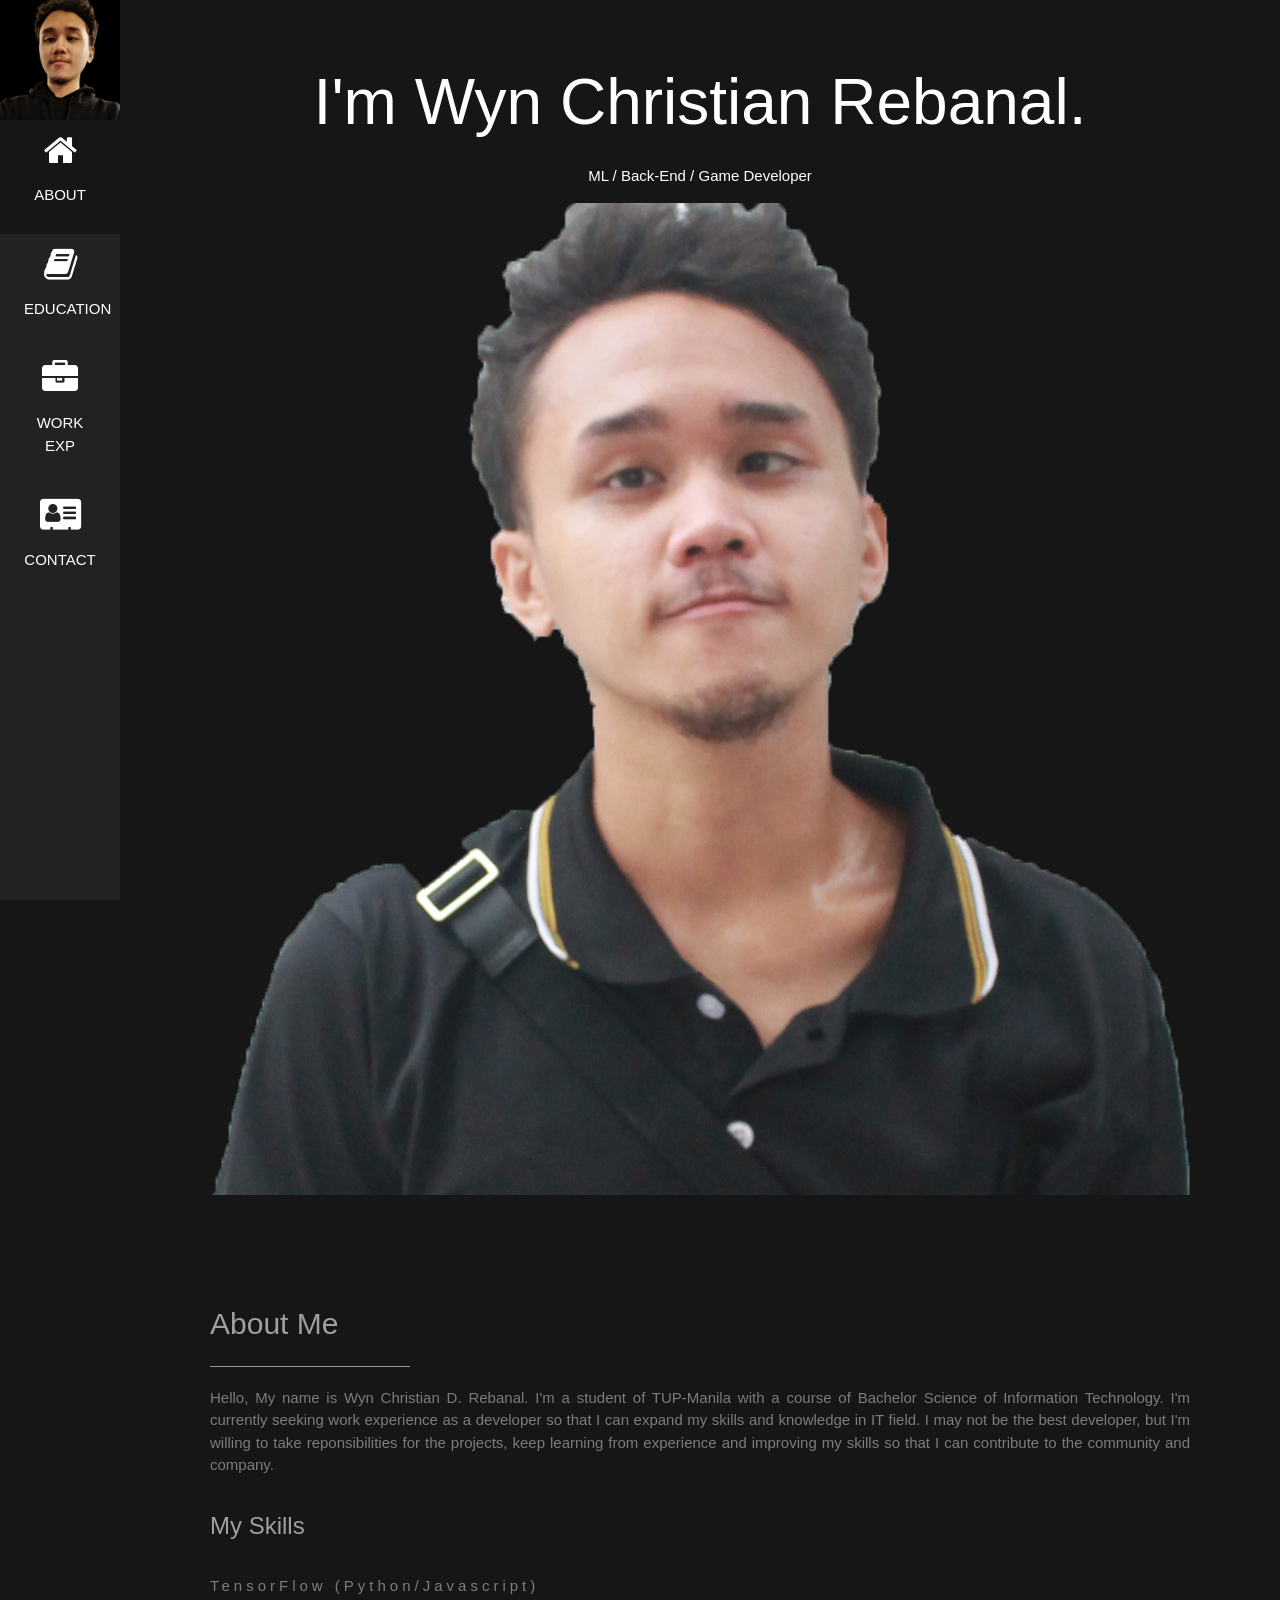
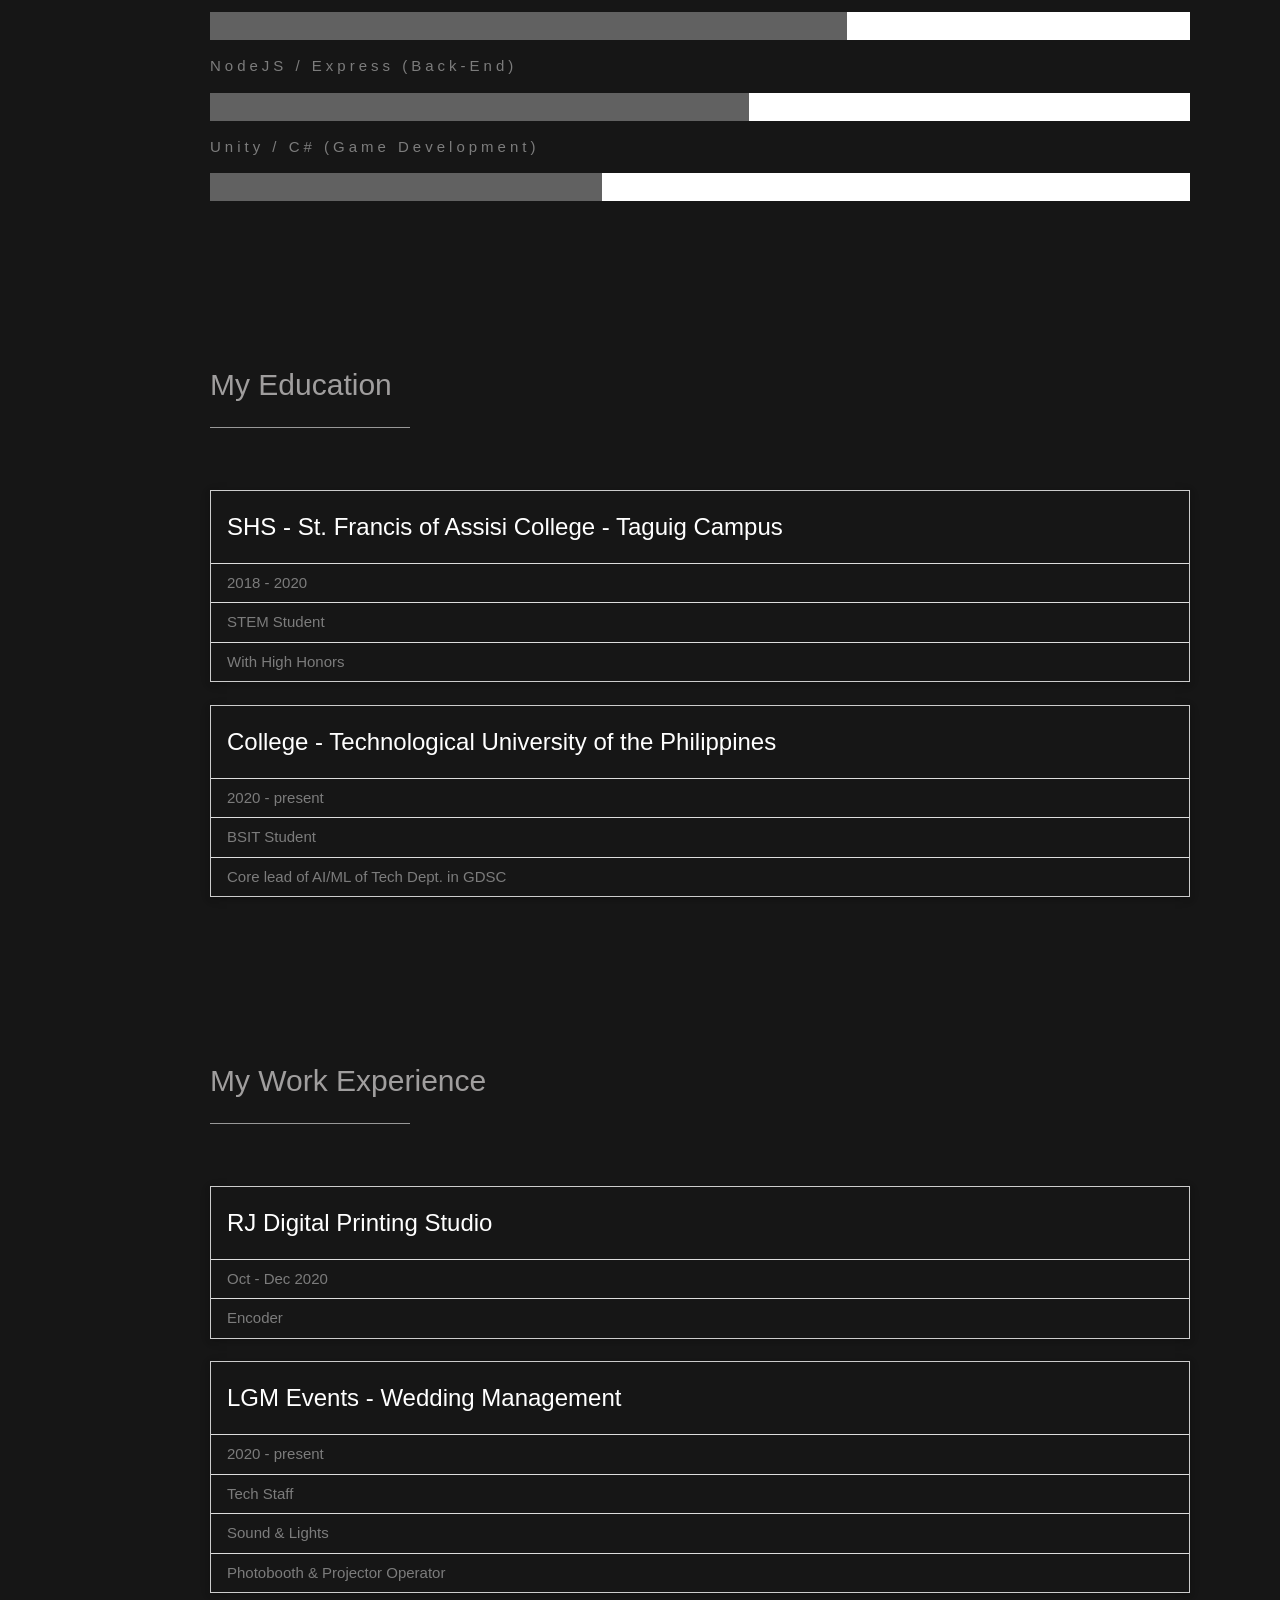
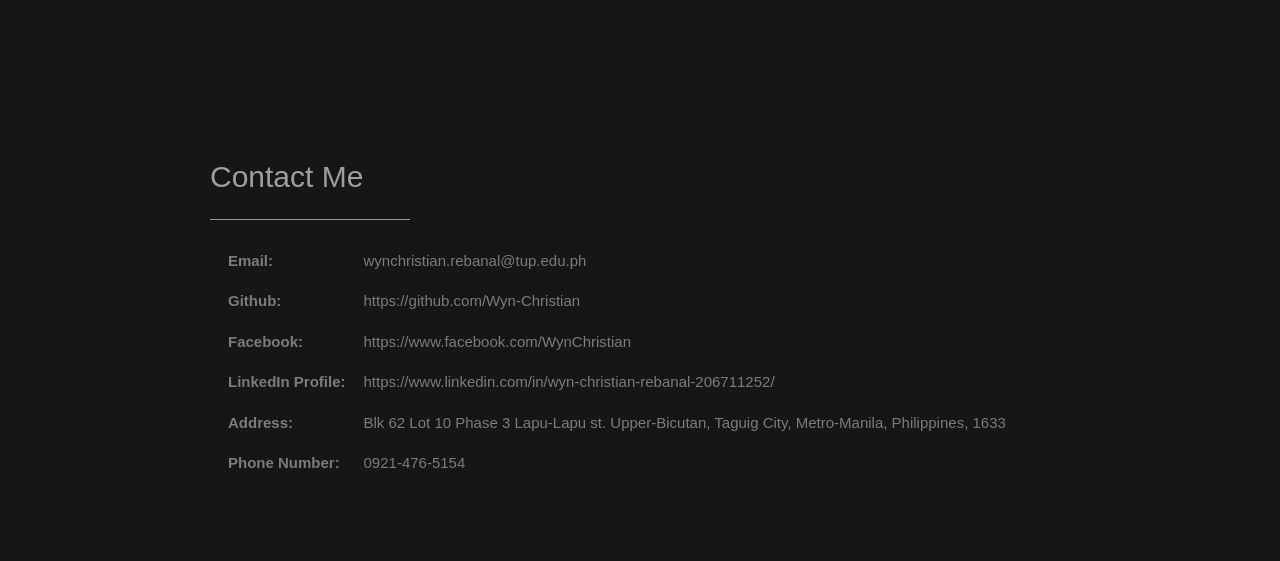
<file: index.html>
<!DOCTYPE html>
<html>
  <head>
    <title>My Personal Portfolio</title>
    <meta charset="UTF-8" />
    <meta name="viewport" content="width=device-width, initial-scale=1" />
    <link rel="stylesheet" href="normalize.css" />
    <link rel="stylesheet" href="styles.css" />
    <link
      rel="stylesheet"
      href="https://fonts.googleapis.com/css?family=Montserrat"
    />
    <link
      rel="stylesheet"
      href="https://cdnjs.cloudflare.com/ajax/libs/font-awesome/4.7.0/css/font-awesome.min.css"
    />
  </head>

  <body class="black">
    <!-- Navbar -->
    <nav class="sidebar bar-block small center hide-small">
      <img
        src="images/profile/Mini.png"
        style="width: 100%; background-color: black"
      />
      <a href="#about" class="bar-item button padding-large black">
        <i class="fa fa-home xxlarge"></i>
        <p>ABOUT</p>
      </a>
      <a href="#education" class="bar-item button padding-large hover-black">
        <i class="fa fa-book xxlarge"></i>
        <p>EDUCATION</p>
      </a>
      <a href="#work-exp" class="bar-item button padding-large hover-black">
        <i class="fa fa-briefcase xxlarge"></i>
        <p>WORK EXP</p>
      </a>
      <a href="#contact" class="bar-item button padding-large hover-black">
        <i class="fa fa-address-card xxlarge"></i>
        <p>CONTACT</p>
      </a>
    </nav>

    <div class="top hide-large hide-medium" id="myNavbar">
      <div class="bar black opacity hover-opacity-off center small">
        <a href="#" class="bar-item button" style="width: 22% !important">
          HOME
        </a>
        <a href="#about" class="bar-item button" style="width: 22% !important">
          ABOUT
        </a>
        <a
          href="#work-exp"
          class="bar-item button"
          style="width: 22% !important"
        >
          WORK EXP
        </a>
        <a
          href="#contact"
          class="bar-item button"
          style="width: 22% !important"
        >
          CONTACT
        </a>
      </div>
    </div>

    <div class="padding-large" id="main">
      <!-- HEADER SECTION -->
      <header class="container padding-32 center black" id="home">
        <h1 class="jumbo">
          <span class="hide-small"> I'm </span>
          Wyn Christian Rebanal.
        </h1>
        <p>ML / Back-End / Game Developer</p>
        <img
          src="images/profile/Main.png"
          alt="boy"
          class="image"
          width="992"
          height="1108"
        />
      </header>
      <!-- ABOUT SECTION -->
      <div class="content justify text-grey padding-64" id="about">
        <h2 class="text-light-grey">About Me</h2>
        <hr style="width: 200px" class="opacity" />
        <p>
          Hello, My name is Wyn Christian D. Rebanal. I'm a student of
          TUP-Manila with a course of Bachelor Science of Information
          Technology. I'm currently seeking work experience as a developer so
          that I can expand my skills and knowledge in IT field. I may not be
          the best developer, but I'm willing to take reponsibilities for the
          projects, keep learning from experience and improving my skills so
          that I can contribute to the community and company.
        </p>
        <h3 class="padding-16 text-light-grey">My Skills</h3>
        <p class="wide">TensorFlow (Python/Javascript)</p>
        <div class="white">
          <div class="dark-grey" style="height: 28px; width: 65%"></div>
        </div>
        <p class="wide">NodeJS / Express (Back-End)</p>
        <div class="white">
          <div class="dark-grey" style="height: 28px; width: 55%"></div>
        </div>
        <p class="wide">Unity / C# (Game Development)</p>
        <div class="white">
          <div class="dark-grey" style="height: 28px; width: 40%"></div>
        </div>
        <br />

        <!-- End ABOUT Section -->
      </div>

      <!-- EDUCATION SECTION -->
      <div class="content justify text-grey padding-64" id="education">
        <h2 class="text-light-grey">My Education</h2>
        <hr style="width: 200px" class="opacity" />
        <h3 class="padding-16 text-light-grey"></h3>

        <ul class="ul border card-4">
          <li>
            <h3 class="text-white">
              SHS - St. Francis of Assisi College - Taguig Campus
            </h3>
          </li>
          <li>2018 - 2020</li>
          <li>STEM Student</li>
          <li>With High Honors</li>
        </ul>
        <br />

        <ul class="ul border card-4">
          <li>
            <h3 class="text-white">
              College - Technological University of the Philippines
            </h3>
          </li>
          <li>2020 - present</li>
          <li>BSIT Student</li>
          <li>Core lead of AI/ML of Tech Dept. in GDSC</li>
        </ul>
        <br />

        <!-- End EDUCATION Section -->
      </div>
      <!-- WORK EXP SECTION -->
      <div class="content justify text-grey padding-64" id="work-exp">
        <h2 class="text-light-grey">My Work Experience</h2>
        <hr style="width: 200px" class="opacity" />
        <h3 class="padding-16 text-light-grey"></h3>

        <ul class="ul border card-4">
          <li>
            <h3 class="text-white">RJ Digital Printing Studio</h3>
          </li>
          <li>Oct - Dec 2020</li>
          <li>Encoder</li>
        </ul>
        <br />

        <ul class="ul border card-4">
          <li>
            <h3 class="text-white">LGM Events - Wedding Management</h3>
          </li>
          <li>2020 - present</li>
          <li>Tech Staff</li>
          <li>Sound & Lights</li>
          <li>Photobooth & Projector Operator</li>
        </ul>
        <br />

        <!-- End WORK EXP Section -->
      </div>
      <!-- CONTACT SECTION -->
      <div id="contact" class="content justify text-grey padding-64">
        <h2 class="text-light-grey">Contact Me</h2>
        <hr style="width: 200px" class="opacity" />

        <table class="table">
          <tr>
            <th>Email:</th>
            <td>wynchristian.rebanal@tup.edu.ph</td>
          </tr>
          <tr>
            <th>Github:</th>
            <td>https://github.com/Wyn-Christian</td>
          </tr>
          <tr>
            <th>Facebook:</th>
            <td>https://www.facebook.com/WynChristian</td>
          </tr>
          <tr>
            <th>LinkedIn Profile:</th>
            <td>
              https://www.linkedin.com/in/wyn-christian-rebanal-206711252/
            </td>
          </tr>
          <tr>
            <th>Address:</th>
            <td>
              Blk 62 Lot 10 Phase 3 Lapu-Lapu st. Upper-Bicutan, Taguig City,
              Metro-Manila, Philippines, 1633
            </td>
          </tr>
          <tr>
            <th>Phone Number:</th>
            <td>0921-476-5154</td>
          </tr>
        </table>
      </div>
      <!-- FOOTER SECTION -->
    </div>
  </body>
</html>
</file>
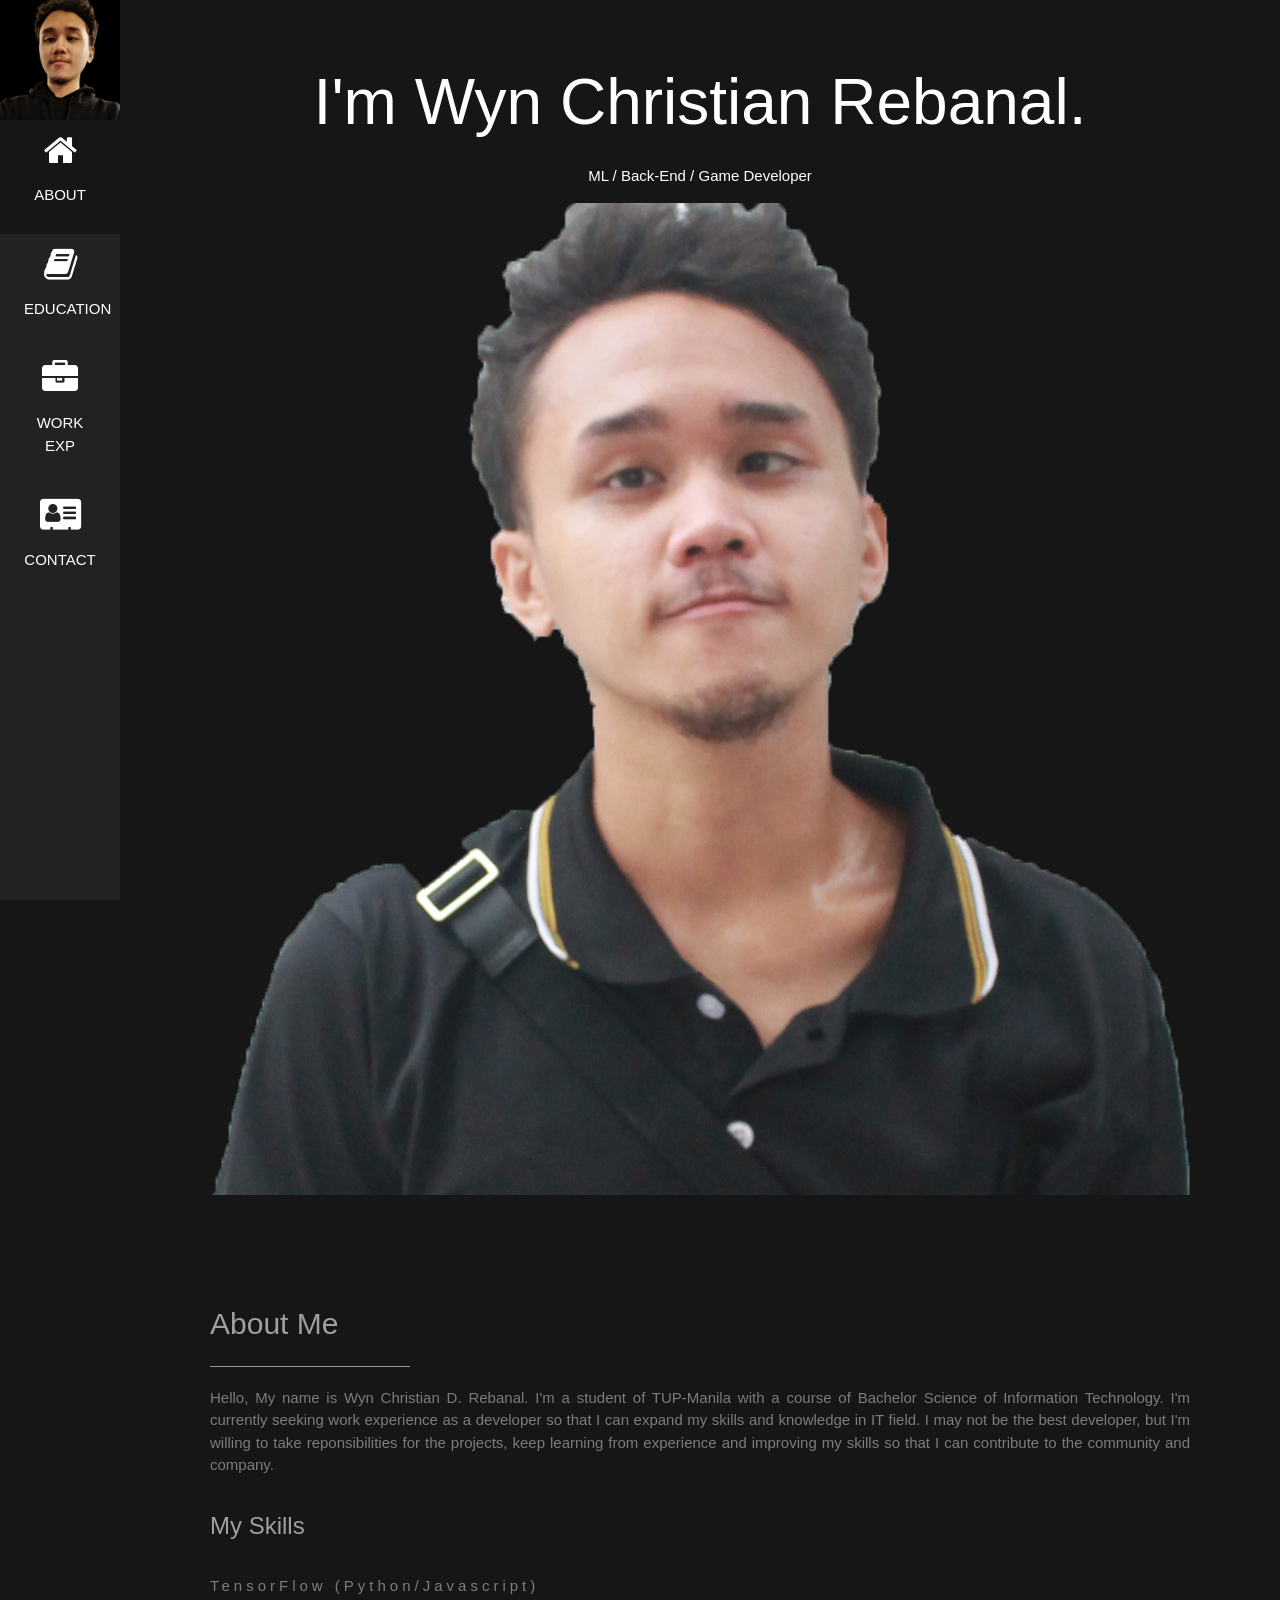
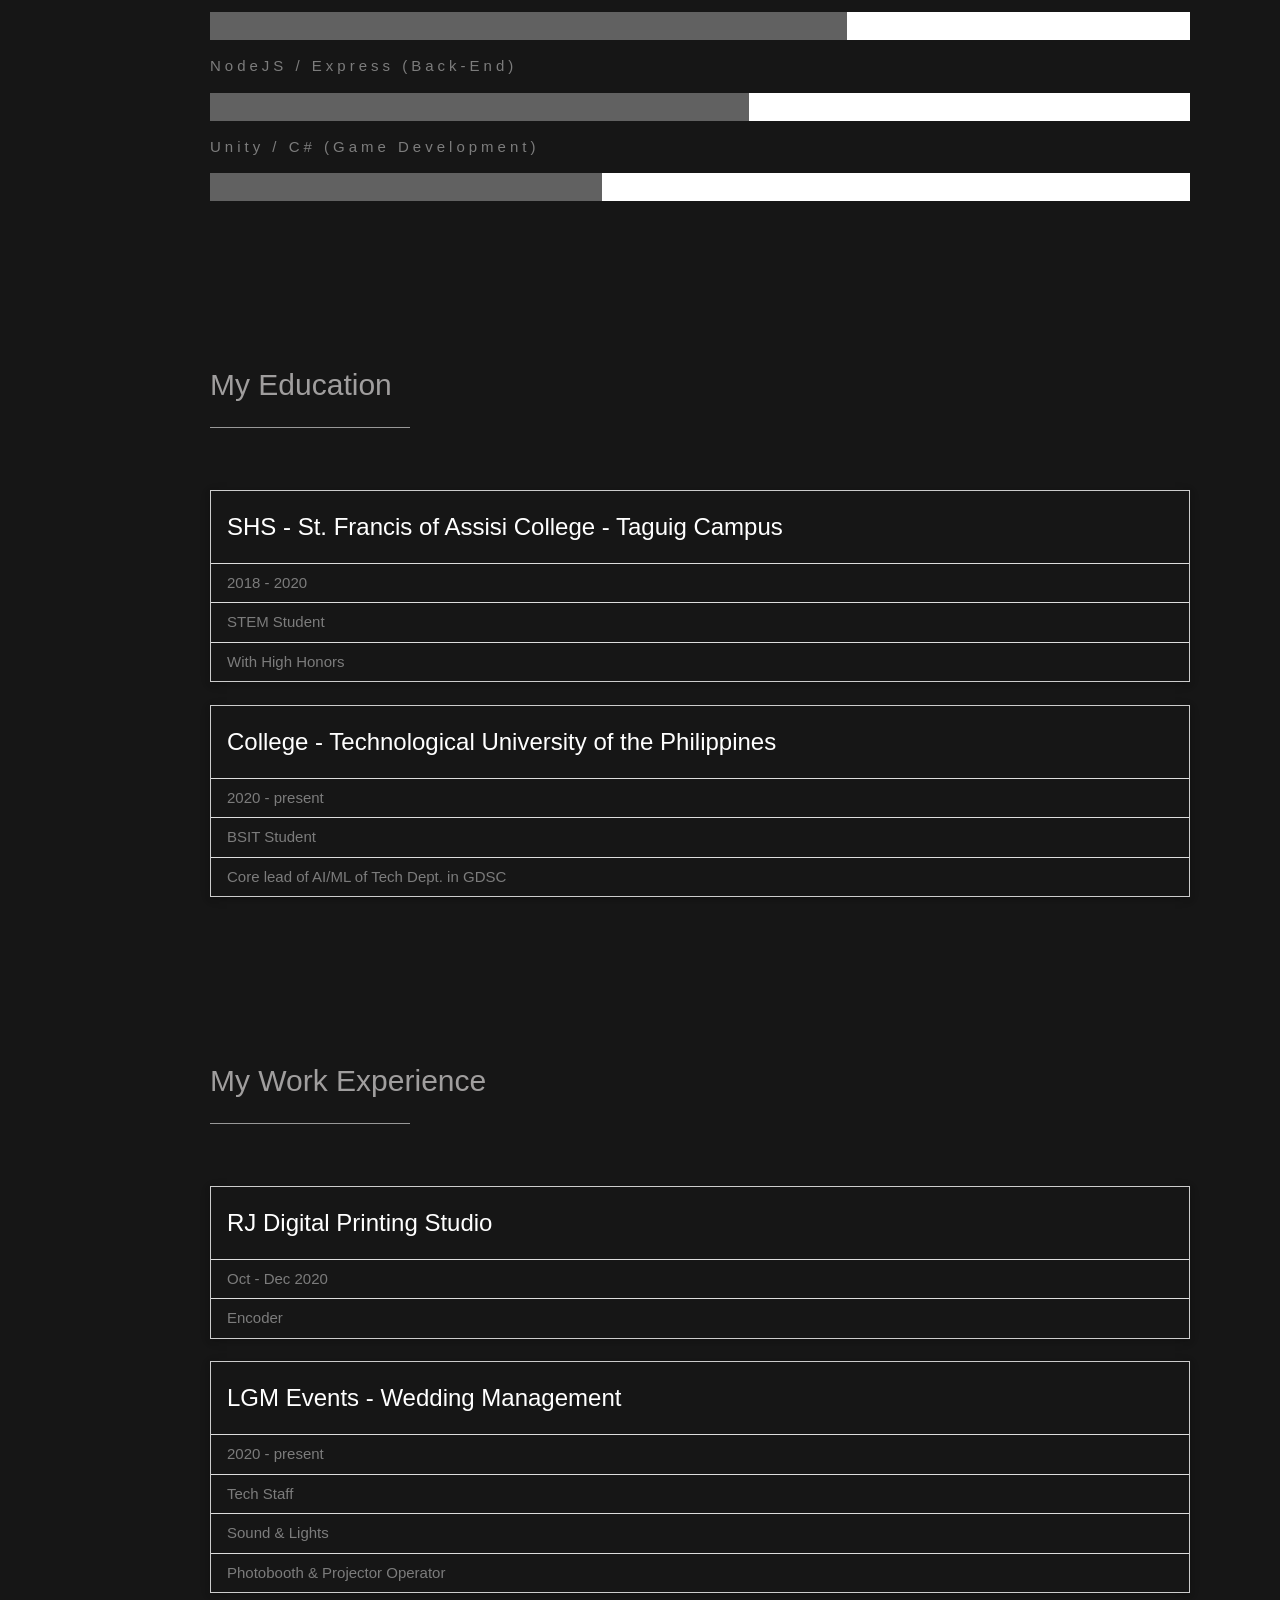
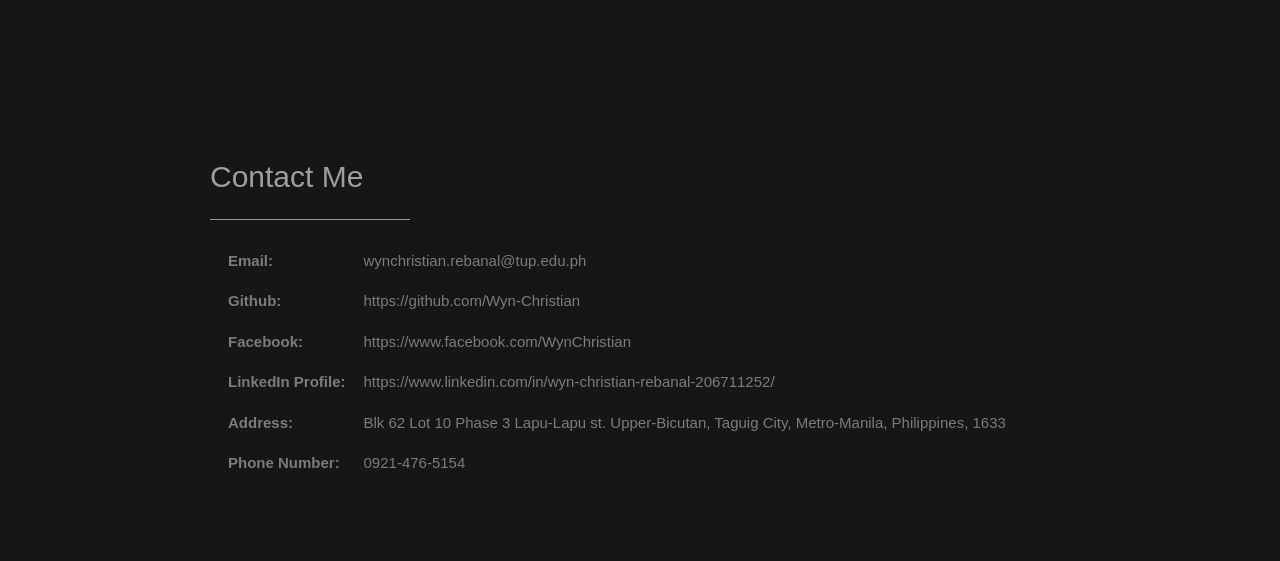
<file: Portfolio.html>
<!DOCTYPE html>
<html>
  <head>
    <title>My Personal Portfolio</title>
    <meta charset="UTF-8" />
    <meta name="viewport" content="width=device-width, initial-scale=1" />
    <link rel="stylesheet" href="normalize.css" />
    <link rel="stylesheet" href="styles.css" />
    <link
      rel="stylesheet"
      href="https://fonts.googleapis.com/css?family=Montserrat"
    />
    <link
      rel="stylesheet"
      href="https://cdnjs.cloudflare.com/ajax/libs/font-awesome/4.7.0/css/font-awesome.min.css"
    />
  </head>

  <body class="black">
    <!-- Navbar -->
    <nav class="sidebar bar-block small center">
      <img
        src="images/profile/Mini.png"
        style="width: 100%; background-color: black"
      />
      <a href="#about" class="bar-item button padding-large black">
        <i class="fa fa-home xxlarge"></i>
        <p>ABOUT</p>
      </a>
      <a href="#education" class="bar-item button padding-large hover-black">
        <i class="fa fa-book xxlarge"></i>
        <p>EDUCATION</p>
      </a>
      <a href="#work-exp" class="bar-item button padding-large hover-black">
        <i class="fa fa-briefcase xxlarge"></i>
        <p>WORK EXP</p>
      </a>
      <a href="#contact" class="bar-item button padding-large hover-black">
        <i class="fa fa-address-card xxlarge"></i>
        <p>CONTACT</p>
      </a>
    </nav>

    <div class="padding-large" id="main">
      <!-- HEADER SECTION -->
      <header class="container padding-32 center black" id="home">
        <h1 class="jumbo">I'm Wyn Christian Rebanal.</h1>
        <p>ML / Back-End / Game Developer</p>
        <img
          src="images/profile/Main.png"
          alt="boy"
          class="image"
          width="992"
          height="1108"
        />
      </header>
      <!-- ABOUT SECTION -->
      <div class="content justify text-grey padding-64" id="about">
        <h2 class="text-light-grey">About Me</h2>
        <hr style="width: 200px" class="opacity" />
        <p>
          Hello, My name is Wyn Christian D. Rebanal. I'm a student of
          TUP-Manila with a course of Bachelor Science of Information
          Technology. I'm currently seeking work experience as a developer so
          that I can expand my skills and knowledge in IT field. I may not be
          the best developer, but I'm willing to take reponsibilities for the
          projects, keep learning from experience and improving my skills so
          that I can contribute to the community and company.
        </p>
        <h3 class="padding-16 text-light-grey">My Skills</h3>
        <p class="wide">TensorFlow (Python/Javascript)</p>
        <div class="white">
          <div class="dark-grey" style="height: 28px; width: 65%"></div>
        </div>
        <p class="wide">NodeJS / Express (Back-End)</p>
        <div class="white">
          <div class="dark-grey" style="height: 28px; width: 55%"></div>
        </div>
        <p class="wide">Unity / C# (Game Development)</p>
        <div class="white">
          <div class="dark-grey" style="height: 28px; width: 40%"></div>
        </div>
        <br />

        <!-- End ABOUT Section -->
      </div>

      <!-- EDUCATION SECTION -->
      <div class="content justify text-grey padding-64" id="education">
        <h2 class="text-light-grey">My Education</h2>
        <hr style="width: 200px" class="opacity" />
        <h3 class="padding-16 text-light-grey"></h3>

        <ul class="ul border card-4">
          <li>
            <h3 class="text-white">
              SHS - St. Francis of Assisi College - Taguig Campus
            </h3>
          </li>
          <li>2018 - 2020</li>
          <li>STEM Student</li>
          <li>With High Honors</li>
        </ul>
        <br />

        <ul class="ul border card-4">
          <li>
            <h3 class="text-white">
              College - Technological University of the Philippines
            </h3>
          </li>
          <li>2020 - present</li>
          <li>BSIT Student</li>
          <li>Core lead of AI/ML of Tech Dept. in GDSC</li>
        </ul>
        <br />

        <!-- End EDUCATION Section -->
      </div>
      <!-- WORK EXP SECTION -->
      <div class="content justify text-grey padding-64" id="work-exp">
        <h2 class="text-light-grey">My Work Experience</h2>
        <hr style="width: 200px" class="opacity" />
        <h3 class="padding-16 text-light-grey"></h3>

        <ul class="ul border card-4">
          <li>
            <h3 class="text-white">RJ Digital Printing Studio</h3>
          </li>
          <li>Oct - Dec 2020</li>
          <li>Encoder</li>
        </ul>
        <br />

        <ul class="ul border card-4">
          <li>
            <h3 class="text-white">LGM Events - Wedding Management</h3>
          </li>
          <li>2020 - present</li>
          <li>Tech Staff</li>
          <li>Sound & Lights</li>
          <li>Photobooth & Projector Operator</li>
        </ul>
        <br />

        <!-- End WORK EXP Section -->
      </div>
      <!-- CONTACT SECTION -->
      <div id="contact" class="content justify text-grey padding-64">
        <h2 class="text-light-grey">Contact Me</h2>
        <hr style="width: 200px" class="opacity" />

        <table class="table">
          <tr>
            <th>Email:</th>
            <td>wynchristian.rebanal@tup.edu.ph</td>
          </tr>
          <tr>
            <th>Github:</th>
            <td>https://github.com/Wyn-Christian</td>
          </tr>
          <tr>
            <th>Facebook:</th>
            <td>https://www.facebook.com/WynChristian</td>
          </tr>
          <tr>
            <th>LinkedIn Profile:</th>
            <td>
              https://www.linkedin.com/in/wyn-christian-rebanal-206711252/
            </td>
          </tr>
          <tr>
            <th>Address:</th>
            <td>
              Blk 62 Lot 10 Phase 3 Lapu-Lapu st. Upper-Bicutan, Taguig City,
              Metro-Manila, Philippines, 1633
            </td>
          </tr>
          <tr>
            <th>Phone Number:</th>
            <td>0921-476-5154</td>
          </tr>
        </table>
      </div>
      <!-- FOOTER SECTION -->
    </div>
  </body>
</html>
</file>
<file: styles.css>
.black {
  color: #fff !important;
  background-color: #000 !important;
}

.sidebar {
  height: 100%;
  width: 120px;
  background-color: #222;
  position: fixed !important;
  z-index: 1;
  overflow: auto;
}

small {
  font-size: 12px !important;
}

.padding-large {
  padding: 12px 24px !important;
}

.bar-block .bar-item {
  width: 100%;
  display: block;
  padding: 8px 16px;
  border: none;
  width: auto;
  float: none;
  outline: 0;
  text-align: center;
}

.button {
  display: inline-block;
  user-select: none;
  vertical-align: middle;
  overflow: hidden;
  background-color: inherit;
  text-decoration: none;
  color: inherit;
}

.button:hover {
  color: #000 !important;
  background-color: #ccc !important;
}

.xxlarge {
  font-size: 36px !important;
}

.black,
.hover-black:hover {
  color: #fff !important;
  background-color: rgb(22, 22, 22) !important;
}

#main {
  transition: margin-left 0.4s;
  margin-left: 120px;
}

.container {
  padding: 0.01em 16px;
}

.center {
  text-align: center !important;
}

.padding-32 {
  padding-top: 32px !important;
  padding-bottom: 32px !important;
}

.padding-64 {
  padding-top: 64px !important;
  padding-bottom: 64px !important;
}

.padding-16 {
  padding-top: 16px !important;
  padding-bottom: 16px !important;
}

.image {
  max-width: 100%;
  height: auto;
}

.jumbo {
  font-size: 64px !important;
}

.content {
  margin-left: auto;
  margin-right: auto;
  max-width: 980px;
}

.justify {
  text-align: justify !important;
}

.text-grey {
  color: #7c7c7c !important;
}
.text-white {
  color: #fff !important;
}

.text-light-grey {
  color: #a09e9e !important;
}

.dark-grey {
  color: #fff !important;
  background-color: #616161 !important;
}

.white {
  color: #000 !important;
  background-color: #fff !important;
}
.opacity {
  opacity: 0.6;
}

.wide {
  letter-spacing: 4px;
}

.ul {
  list-style: none;
  padding: 0;
  margin: 0;
}

.ul li {
  padding: 8px 16px;
  border-bottom: 1px solid #ddd;
}

.ul li:last-child {
  border-bottom: none;
}

.border {
  border: 1px solid #ccc;
}

.card-4 {
  box-shadow: 0 2px 5px 0 rgba(0, 0, 0, 0.16), 0 2px 10px 0 rgba(0, 0, 0, 0.12);
}

.table td,
.table th {
  padding: 8px 8px;
  display: table-cell;
  text-align: left;
  vertical-align: top;
}

.table td:first-child,
.table th:first-child {
  padding-left: 16px;
}

.top {
  top: 0;
  position: fixed;
  width: 100%;
  z-index: 1;
}

@media (max-width: 600px) {
  .hide-small {
    display: none;
  }
  #main {
    margin-left: 0;
  }
}

@media (max-width: 992px) and (min-width: 601px) {
  .hide-medium {
    display: none !important  ;
  }
}
@media (min-width: 993px) {
  .hide-large {
    display: none !important;
  }
}
</file>
